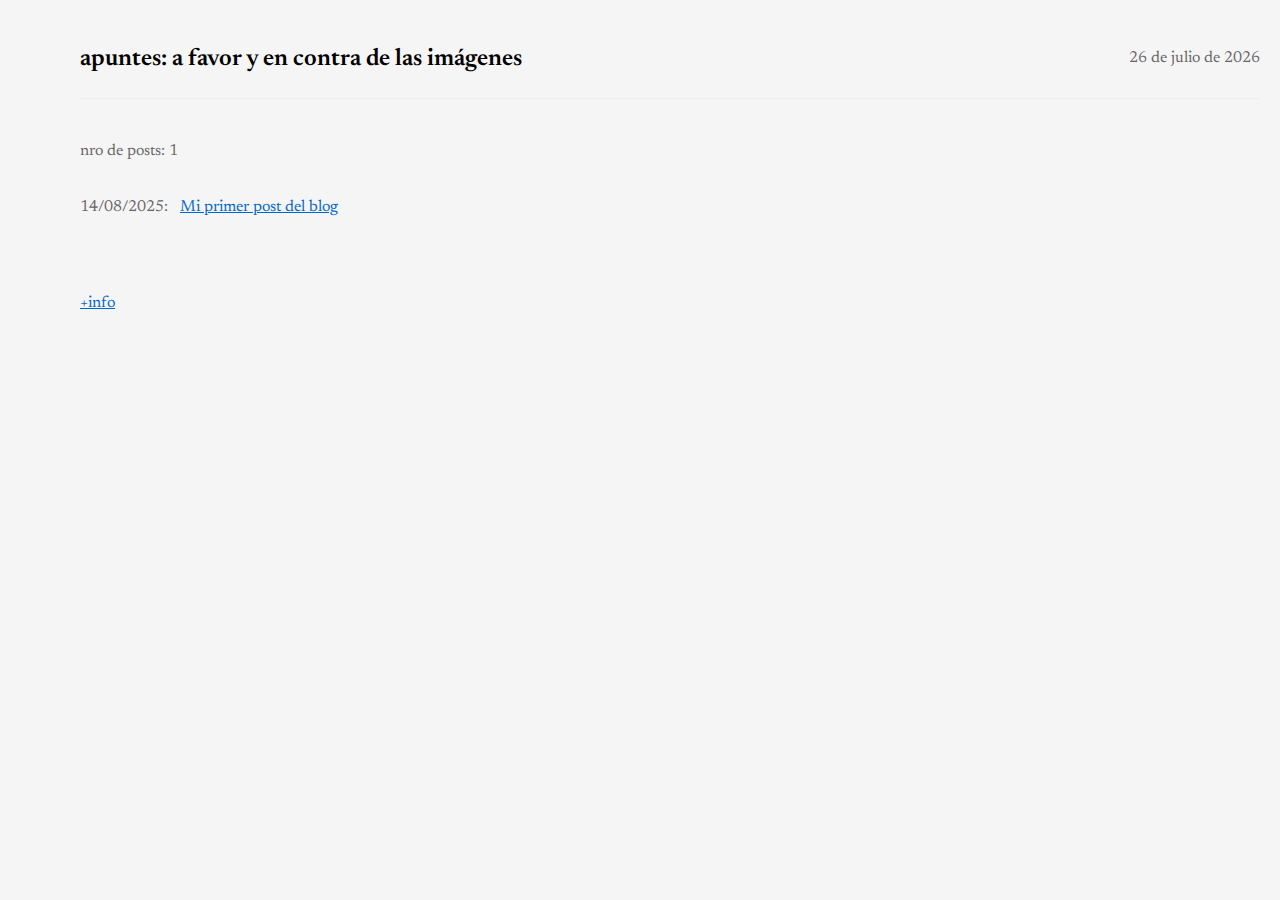
<file: index.html>
<!DOCTYPE html>
<html lang="es">
<head>
    <meta charset="UTF-8">
    <meta name="viewport" content="width=device-width, initial-scale=1.0">
    <title>czt: apuntes</title>
    <link rel="stylesheet" href="css/style.css">
</head>
<body>
    <header class="header">
        <h1 class="blog-title">apuntes: a favor y en contra de las imágenes</h1>
        <div class="current-date" id="current-date"></div>
    </header>

    <main>
        <div class="posts-count">
            nro de posts: <span id="post-count">1</span>
        </div>

        <div class="posts-list">
            <div class="post-item">
                <span class="post-date">14/08/2025:</span>
                <a href="posts/mi-primer-post.html" class="post-link">Mi primer post del blog</a>
            </div>
        </div>

        <a href="info.html" class="info-link">+info</a>
        
    </main>

    <script>
        // Actualizar fecha actual
        const currentDate = new Date().toLocaleDateString('es-ES', {
            year: 'numeric',
            month: 'long',
            day: 'numeric'
        });
        document.getElementById('current-date').textContent = currentDate;
    </script>
</body>
</html>
</file>
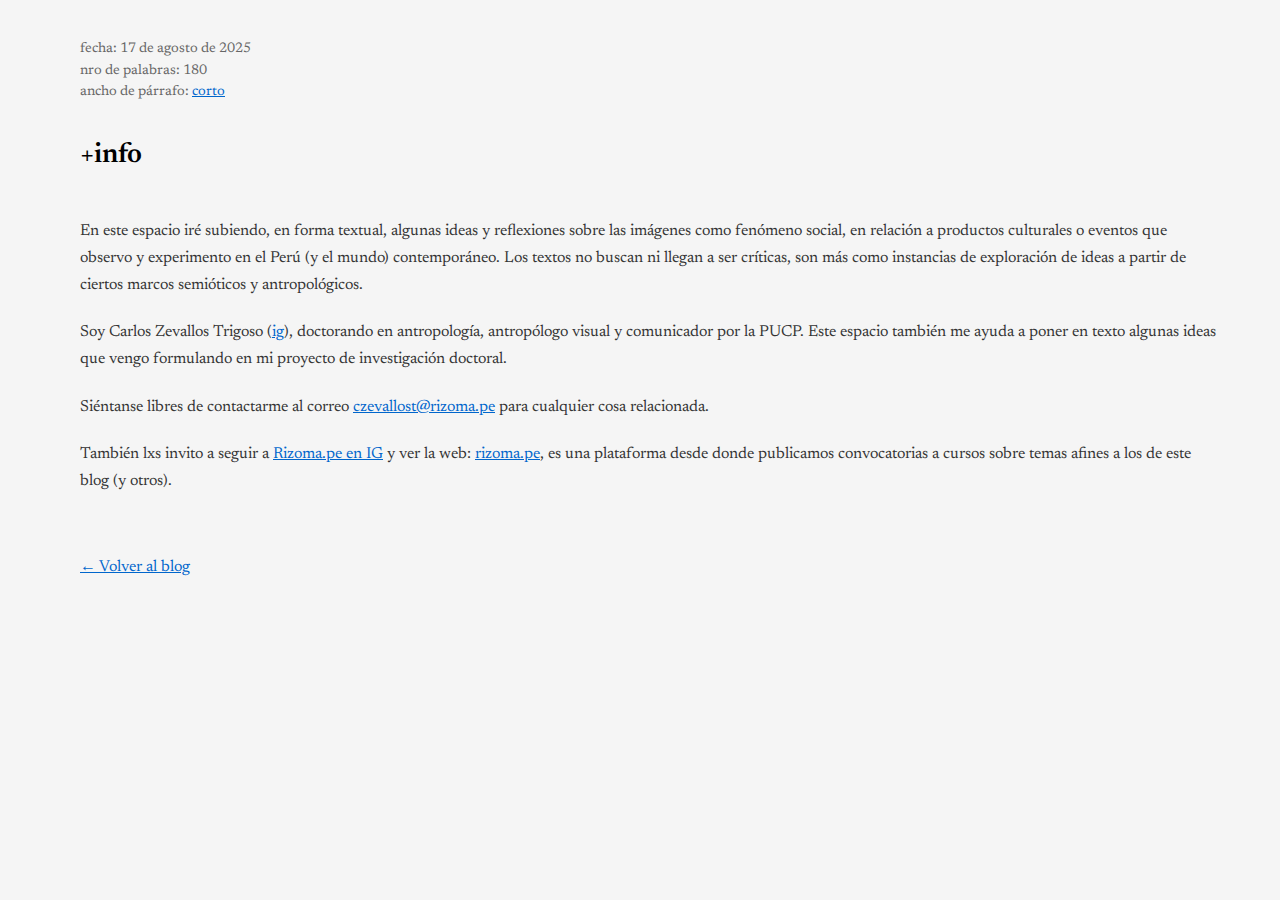
<file: info.html>
<!DOCTYPE html>
<html lang="es">
<head>
    <meta charset="UTF-8">
    <meta name="viewport" content="width=device-width, initial-scale=1.0">
    <title>+info - apuntes</title>
    <link rel="stylesheet" href="css/style.css">
</head>
<body>
    <article>
        <div class="post-meta">
            <div class="meta-item">fecha: 17 de agosto de 2025</div>
            <div class="meta-item">nro de palabras: 180</div>
            <div class="meta-item">
                ancho de párrafo: 
                <button id="width-toggle" class="width-toggle">corto</button>
            </div>
        </div>

        <h1 class="post-title">+info</h1>

        <div class="post-content" id="post-content">
            
            <div class="post-text">
                <p>En este espacio iré subiendo, en forma textual, algunas ideas y reflexiones sobre las imágenes como fenómeno social, en relación a productos culturales o eventos que observo y experimento en el Perú (y el mundo) contemporáneo. Los textos no buscan ni llegan a ser críticas, son más como instancias de exploración de ideas a partir de ciertos marcos semióticos y antropológicos.</p>

                <p>Soy Carlos Zevallos Trigoso (<a href="https://www.instagram.com/ca.zt/" class="post-link">ig</a>), doctorando en antropología, antropólogo visual y comunicador por la PUCP. Este espacio también me ayuda a poner en texto algunas ideas que vengo formulando en mi proyecto de investigación doctoral.</p>

                <p>Siéntanse libres de contactarme al correo <a href="mailto:czevallost@rizoma.pe" class="post-link">czevallost@rizoma.pe</a> para cualquier cosa relacionada.</p>

                <p>También lxs invito a seguir a <a href="https://www.instagram.com/rizoma.pe/" class="post-link">Rizoma.pe en IG</a> y ver la web: <a href="https://rizoma.pe/" class="post-link">rizoma.pe</a>, es una plataforma desde donde publicamos convocatorias a cursos sobre temas afines a los de este blog (y otros).</p>
            </div>
        </div>

        <a href="index.html" class="back-link">← Volver al blog</a>
    </article>

    <script>
        document.getElementById('width-toggle').addEventListener('click', function() {
            const content = document.getElementById('post-content');
            const button = this;
            
            if (button.textContent === 'corto') {
                content.classList.add('narrow');
                button.textContent = 'largo';
            } else {
                content.classList.remove('narrow');
                button.textContent = 'corto';
            }
        });
    </script>
</body>
</html>
</file>
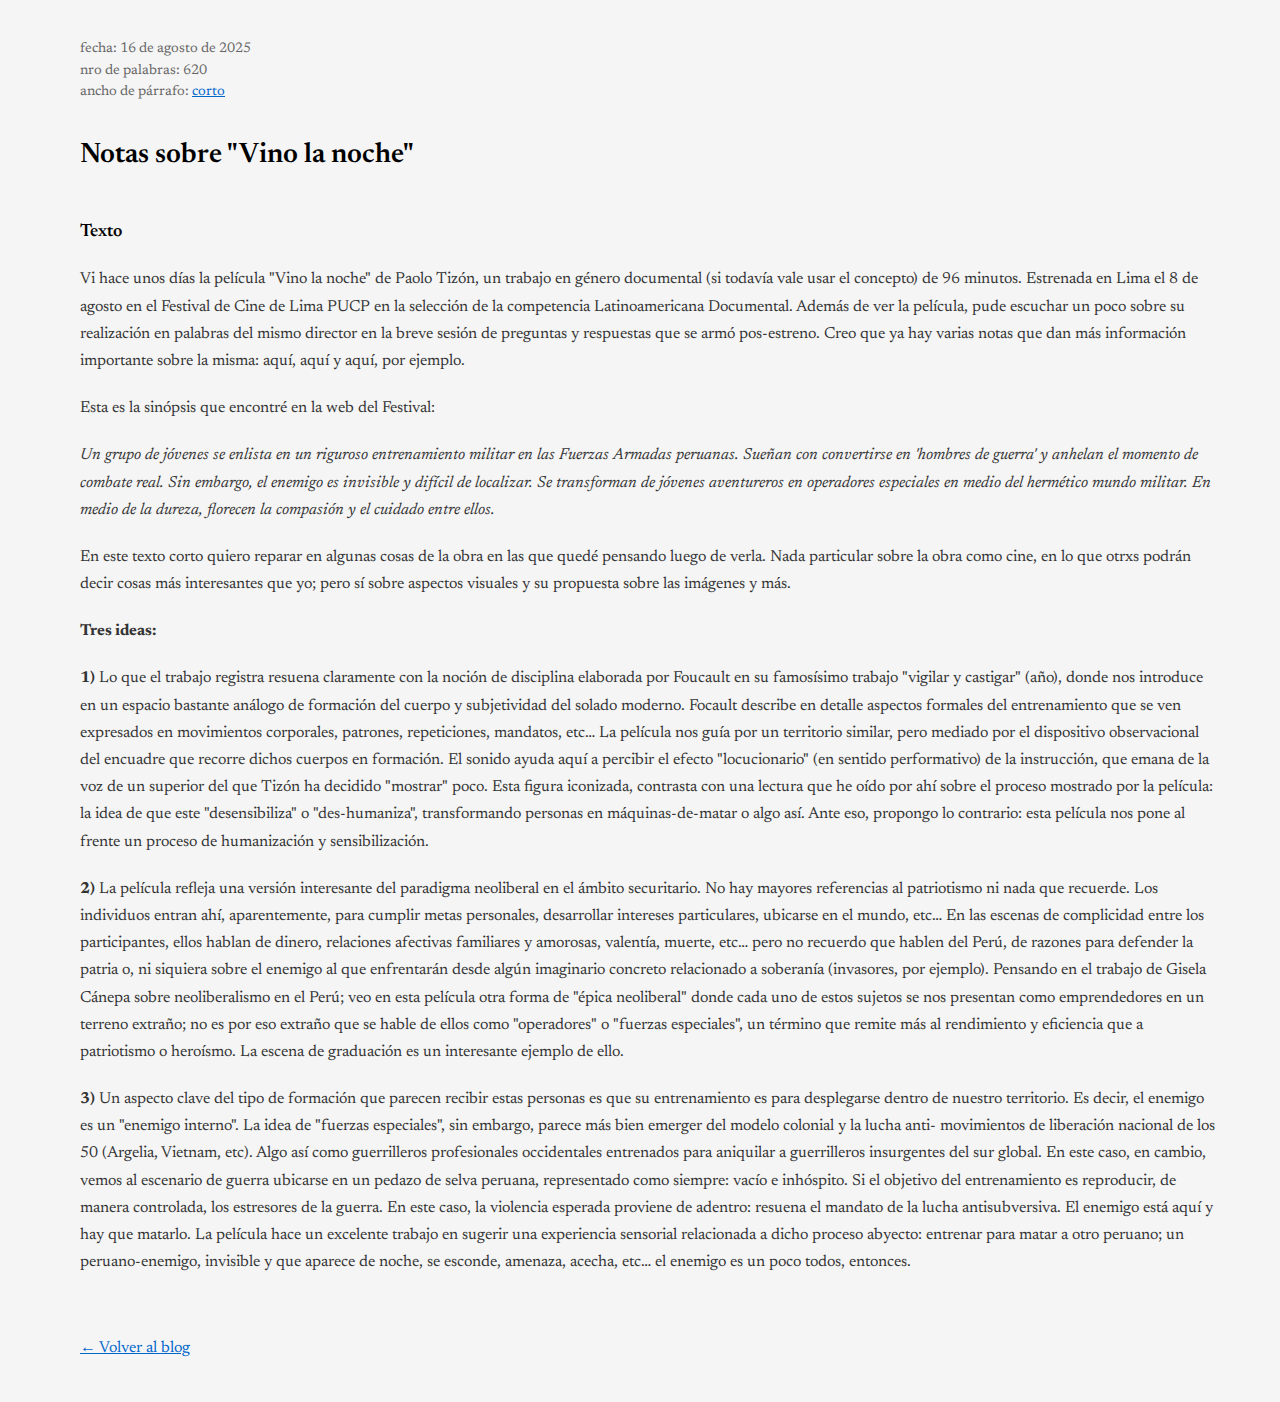
<file: posts/16ago_vinolanoche.html>
<!DOCTYPE html>
<html lang="es">
<head>
    <meta charset="UTF-8">
    <meta name="viewport" content="width=device-width, initial-scale=1.0">
    <title>Notas sobre "Vino la noche" - Mi Blog</title>
    <link rel="stylesheet" href="../css/style.css">
</head>
<body>
    <article>
        <div class="post-meta">
            <div class="meta-item">fecha: 16 de agosto de 2025</div>
            <div class="meta-item">nro de palabras: 620</div>
            <div class="meta-item">
                ancho de párrafo: 
                <button id="width-toggle" class="width-toggle">corto</button>
            </div>
        </div>

        <h1 class="post-title">Notas sobre "Vino la noche"</h1>

        <div class="post-content" id="post-content">
            <h2 class="content-title">Texto</h2>
            
            <div class="post-text">
                <p>Vi hace unos días la película "Vino la noche" de Paolo Tizón, un trabajo en género documental (si todavía vale usar el concepto) de 96 minutos. Estrenada en Lima el 8 de agosto en el Festival de Cine de Lima PUCP en la selección de la competencia Latinoamericana Documental. Además de ver la película, pude escuchar un poco sobre su realización en palabras del mismo director en la breve sesión de preguntas y respuestas que se armó pos-estreno. Creo que ya hay varias notas que dan más información importante sobre la misma: aquí, aquí y aquí, por ejemplo.</p>

                <p>Esta es la sinópsis que encontré en la web del Festival:</p>

                <p><em>Un grupo de jóvenes se enlista en un riguroso entrenamiento militar en las Fuerzas Armadas peruanas. Sueñan con convertirse en 'hombres de guerra' y anhelan el momento de combate real. Sin embargo, el enemigo es invisible y difícil de localizar. Se transforman de jóvenes aventureros en operadores especiales en medio del hermético mundo militar. En medio de la dureza, florecen la compasión y el cuidado entre ellos.</em></p>

                <p>En este texto corto quiero reparar en algunas cosas de la obra en las que quedé pensando luego de verla. Nada particular sobre la obra como cine, en lo que otrxs podrán decir cosas más interesantes que yo; pero sí sobre aspectos visuales y su propuesta sobre las imágenes y más.</p>

                <p><strong>Tres ideas:</strong></p>

                <p><strong>1)</strong> Lo que el trabajo registra resuena claramente con la noción de disciplina elaborada por Foucault en su famosísimo trabajo "vigilar y castigar" (año), donde nos introduce en un espacio bastante análogo de formación del cuerpo y subjetividad del solado moderno. Focault describe en detalle aspectos formales del entrenamiento que se ven expresados en movimientos corporales, patrones, repeticiones, mandatos, etc… La película nos guía por un territorio similar, pero mediado por el dispositivo observacional del encuadre que recorre dichos cuerpos en formación. El sonido ayuda aquí a percibir el efecto "locucionario" (en sentido performativo) de la instrucción, que emana de la voz de un superior del que Tizón ha decidido "mostrar" poco. Esta figura iconizada, contrasta con una lectura que he oído por ahí sobre el proceso mostrado por la película: la idea de que este "desensibiliza" o "des-humaniza", transformando personas en máquinas-de-matar o algo así. Ante eso, propongo lo contrario: esta película nos pone al frente un proceso de humanización y sensibilización.</p>

                <p><strong>2)</strong> La película refleja una versión interesante del paradigma neoliberal en el ámbito securitario. No hay mayores referencias al patriotismo ni nada que recuerde. Los individuos entran ahí, aparentemente, para cumplir metas personales, desarrollar intereses particulares, ubicarse en el mundo, etc… En las escenas de complicidad entre los participantes, ellos hablan de dinero, relaciones afectivas familiares y amorosas, valentía, muerte, etc… pero no recuerdo que hablen del Perú, de razones para defender la patria o, ni siquiera sobre el enemigo al que enfrentarán desde algún imaginario concreto relacionado a soberanía (invasores, por ejemplo). Pensando en el trabajo de Gisela Cánepa sobre neoliberalismo en el Perú; veo en esta película otra forma de "épica neoliberal" donde cada uno de estos sujetos se nos presentan como emprendedores en un terreno extraño; no es por eso extraño que se hable de ellos como "operadores" o "fuerzas especiales", un término que remite más al rendimiento y eficiencia que a patriotismo o heroísmo. La escena de graduación es un interesante ejemplo de ello.</p>

                <p><strong>3)</strong> Un aspecto clave del tipo de formación que parecen recibir estas personas es que su entrenamiento es para desplegarse dentro de nuestro territorio. Es decir, el enemigo es un "enemigo interno". La idea de "fuerzas especiales", sin embargo, parece más bien emerger del modelo colonial y la lucha anti- movimientos de liberación nacional de los 50 (Argelia, Vietnam, etc). Algo así como guerrilleros profesionales occidentales entrenados para aniquilar a guerrilleros insurgentes del sur global. En este caso, en cambio, vemos al escenario de guerra ubicarse en un pedazo de selva peruana, representado como siempre: vacío e inhóspito. Si el objetivo del entrenamiento es reproducir, de manera controlada, los estresores de la guerra. En este caso, la violencia esperada proviene de adentro: resuena el mandato de la lucha antisubversiva. El enemigo está aquí y hay que matarlo. La película hace un excelente trabajo en sugerir una experiencia sensorial relacionada a dicho proceso abyecto: entrenar para matar a otro peruano; un peruano-enemigo, invisible y que aparece de noche, se esconde, amenaza, acecha, etc… el enemigo es un poco todos, entonces.</p>
            </div>
        </div>

        <a href="../index.html" class="back-link">← Volver al blog</a>
    </article>

    <script>
        document.getElementById('width-toggle').addEventListener('click', function() {
            const content = document.getElementById('post-content');
            const button = this;
            
            if (button.textContent === 'corto') {
                content.classList.add('narrow');
                button.textContent = 'largo';
            } else {
                content.classList.remove('narrow');
                button.textContent = 'corto';
            }
        });
    </script>
</body>
</html>
</file>
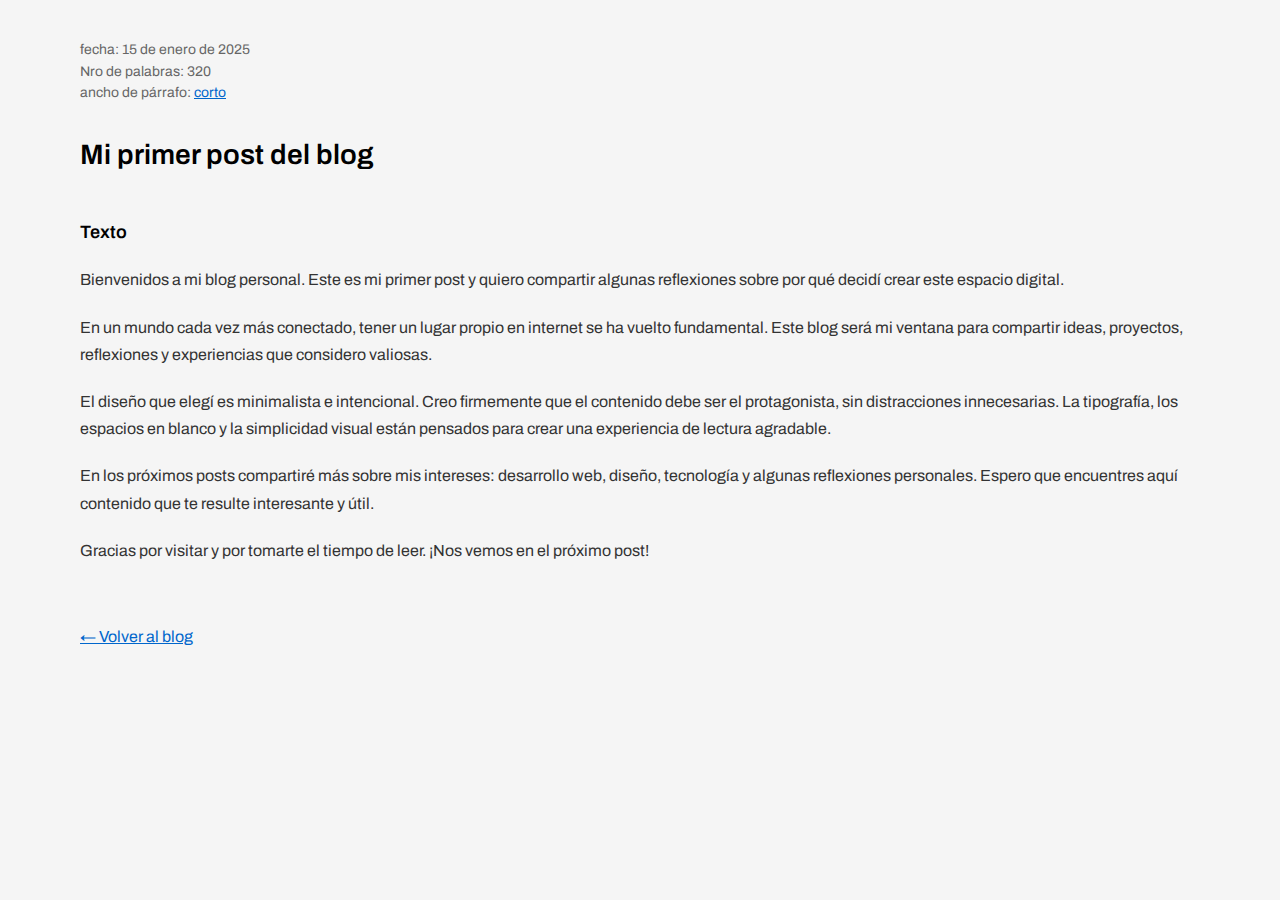
<file: posts/mi-primer-post.html>
<!DOCTYPE html>
<html lang="es">
<head>
    <meta charset="UTF-8">
    <meta name="viewport" content="width=device-width, initial-scale=1.0">
    <title>Mi primer post - Mi Blog</title>
    <link href="https://fonts.googleapis.com/css2?family=Archivo:wght@400;500;600&display=swap" rel="stylesheet">
    <style>
        * {
            margin: 0;
            padding: 0;
            box-sizing: border-box;
        }

        body {
            font-family: 'Archivo', sans-serif;
            line-height: 1.6;
            color: #333;
            width: 100%;
            margin: 0;
            padding: 40px 20px 40px 80px;
            background-color: #f5f5f5;
        }

        .post-meta {
            margin-bottom: 30px;
            font-size: 14px;
            line-height: 1.4;
        }

        .meta-item {
            margin-bottom: 2px;
            color: #666;
        }

        .post-title {
            font-size: 28px;
            font-weight: 600;
            color: #000;
            margin-bottom: 20px;
        }

        .post-content {
            margin-top: 40px;
            width: calc(100% - 40px);
            max-width: none;
            transition: width 0.3s ease;
            font-size: 16px;
        }

        .post-content.narrow {
            width: 60%;
            max-width: 700px;
        }

        .content-title {
            font-size: 18px;
            font-weight: 600;
            color: #000;
            margin-bottom: 20px;
        }

        .post-text {
            line-height: 1.7;
            color: #333;
        }

        .post-text p {
            margin-bottom: 20px;
        }

        .width-toggle {
            background: none;
            border: none;
            color: #0066cc;
            text-decoration: underline;
            cursor: pointer;
            font-family: inherit;
            font-size: inherit;
            padding: 0;
        }

        .width-toggle:hover {
            color: #004499;
        }

        .back-link {
            display: inline-block;
            margin-top: 40px;
            color: #0066cc;
            text-decoration: underline;
            font-size: 16px;
        }

        .back-link:hover {
            color: #004499;
        }

        @media (max-width: 600px) {
            body {
                padding: 20px 15px;
            }
            
            .post-title {
                font-size: 24px;
            }
        }
    </style>
</head>
<body>
    <article>
        <div class="post-meta">
            <div class="meta-item">fecha: 15 de enero de 2025</div>
            <div class="meta-item">Nro de palabras: 320</div>
            <div class="meta-item">
                ancho de párrafo: 
                <button id="width-toggle" class="width-toggle">corto</button>
            </div>
        </div>

        <h1 class="post-title">Mi primer post del blog</h1>

        <div class="post-content" id="post-content">
            <h2 class="content-title">Texto</h2>
            
            <div class="post-text">
                <p>Bienvenidos a mi blog personal. Este es mi primer post y quiero compartir algunas reflexiones sobre por qué decidí crear este espacio digital.</p>

                <p>En un mundo cada vez más conectado, tener un lugar propio en internet se ha vuelto fundamental. Este blog será mi ventana para compartir ideas, proyectos, reflexiones y experiencias que considero valiosas.</p>

                <p>El diseño que elegí es minimalista e intencional. Creo firmemente que el contenido debe ser el protagonista, sin distracciones innecesarias. La tipografía, los espacios en blanco y la simplicidad visual están pensados para crear una experiencia de lectura agradable.</p>

                <p>En los próximos posts compartiré más sobre mis intereses: desarrollo web, diseño, tecnología y algunas reflexiones personales. Espero que encuentres aquí contenido que te resulte interesante y útil.</p>

                <p>Gracias por visitar y por tomarte el tiempo de leer. ¡Nos vemos en el próximo post!</p>
            </div>
        </div>

        <a href="../index.html" class="back-link">← Volver al blog</a>
    </article>

    <script>
        document.getElementById('width-toggle').addEventListener('click', function() {
            const content = document.getElementById('post-content');
            const button = this;
            
            if (button.textContent === 'corto') {
                content.classList.add('narrow');
                button.textContent = 'largo';
            } else {
                content.classList.remove('narrow');
                button.textContent = 'corto';
            }
        });
    </script>
</body>
</html>
</file>
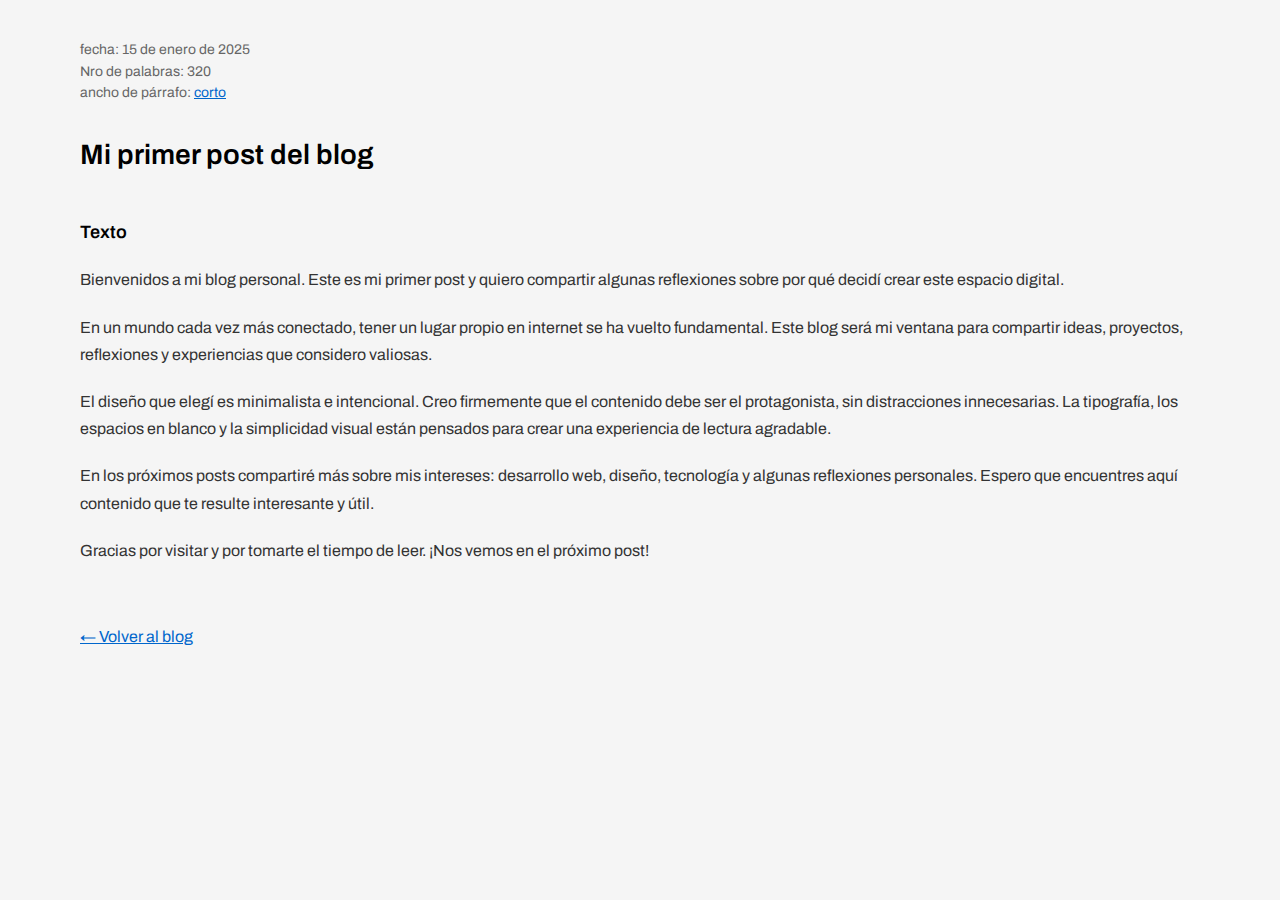
<file: posts/reflexiones.html>
<!DOCTYPE html>
<html lang="es">
<head>
    <meta charset="UTF-8">
    <meta name="viewport" content="width=device-width, initial-scale=1.0">
    <title>Reflexiones</title>
    <link href="https://fonts.googleapis.com/css2?family=Archivo:wght@400;500;600&display=swap" rel="stylesheet">
    <style>
        * {
            margin: 0;
            padding: 0;
            box-sizing: border-box;
        }

        body {
            font-family: 'Archivo', sans-serif;
            line-height: 1.6;
            color: #333;
            width: 100%;
            margin: 0;
            padding: 40px 20px 40px 80px;
            background-color: #f5f5f5;
        }

        .post-meta {
            margin-bottom: 30px;
            font-size: 14px;
            line-height: 1.4;
        }

        .meta-item {
            margin-bottom: 2px;
            color: #666;
        }

        .post-title {
            font-size: 28px;
            font-weight: 600;
            color: #000;
            margin-bottom: 20px;
        }

        .post-content {
            margin-top: 40px;
            width: calc(100% - 40px);
            max-width: none;
            transition: width 0.3s ease;
            font-size: 16px;
        }

        .post-content.narrow {
            width: 60%;
            max-width: 700px;
        }

        .content-title {
            font-size: 18px;
            font-weight: 600;
            color: #000;
            margin-bottom: 20px;
        }

        .post-text {
            line-height: 1.7;
            color: #333;
        }

        .post-text p {
            margin-bottom: 20px;
        }

        .width-toggle {
            background: none;
            border: none;
            color: #0066cc;
            text-decoration: underline;
            cursor: pointer;
            font-family: inherit;
            font-size: inherit;
            padding: 0;
        }

        .width-toggle:hover {
            color: #004499;
        }

        .back-link {
            display: inline-block;
            margin-top: 40px;
            color: #0066cc;
            text-decoration: underline;
            font-size: 16px;
        }

        .back-link:hover {
            color: #004499;
        }

        @media (max-width: 600px) {
            body {
                padding: 20px 15px;
            }
            
            .post-title {
                font-size: 24px;
            }
        }
    </style>
</head>
<body>
    <article>
        <div class="post-meta">
            <div class="meta-item">fecha: 15 de enero de 2025</div>
            <div class="meta-item">Nro de palabras: 320</div>
            <div class="meta-item">
                ancho de párrafo: 
                <button id="width-toggle" class="width-toggle">corto</button>
            </div>
        </div>

        <h1 class="post-title">Mi primer post del blog</h1>

        <div class="post-content" id="post-content">
            <h2 class="content-title">Texto</h2>
            
            <div class="post-text">
                <p>Bienvenidos a mi blog personal. Este es mi primer post y quiero compartir algunas reflexiones sobre por qué decidí crear este espacio digital.</p>

                <p>En un mundo cada vez más conectado, tener un lugar propio en internet se ha vuelto fundamental. Este blog será mi ventana para compartir ideas, proyectos, reflexiones y experiencias que considero valiosas.</p>

                <p>El diseño que elegí es minimalista e intencional. Creo firmemente que el contenido debe ser el protagonista, sin distracciones innecesarias. La tipografía, los espacios en blanco y la simplicidad visual están pensados para crear una experiencia de lectura agradable.</p>

                <p>En los próximos posts compartiré más sobre mis intereses: desarrollo web, diseño, tecnología y algunas reflexiones personales. Espero que encuentres aquí contenido que te resulte interesante y útil.</p>

                <p>Gracias por visitar y por tomarte el tiempo de leer. ¡Nos vemos en el próximo post!</p>
            </div>
        </div>

        <a href="../index.html" class="back-link">← Volver al blog</a>
    </article>

    <script>
        document.getElementById('width-toggle').addEventListener('click', function() {
            const content = document.getElementById('post-content');
            const button = this;
            
            if (button.textContent === 'corto') {
                content.classList.add('narrow');
                button.textContent = 'largo';
            } else {
                content.classList.remove('narrow');
                button.textContent = 'corto';
            }
        });
    </script>
</body>
</html>
</file>
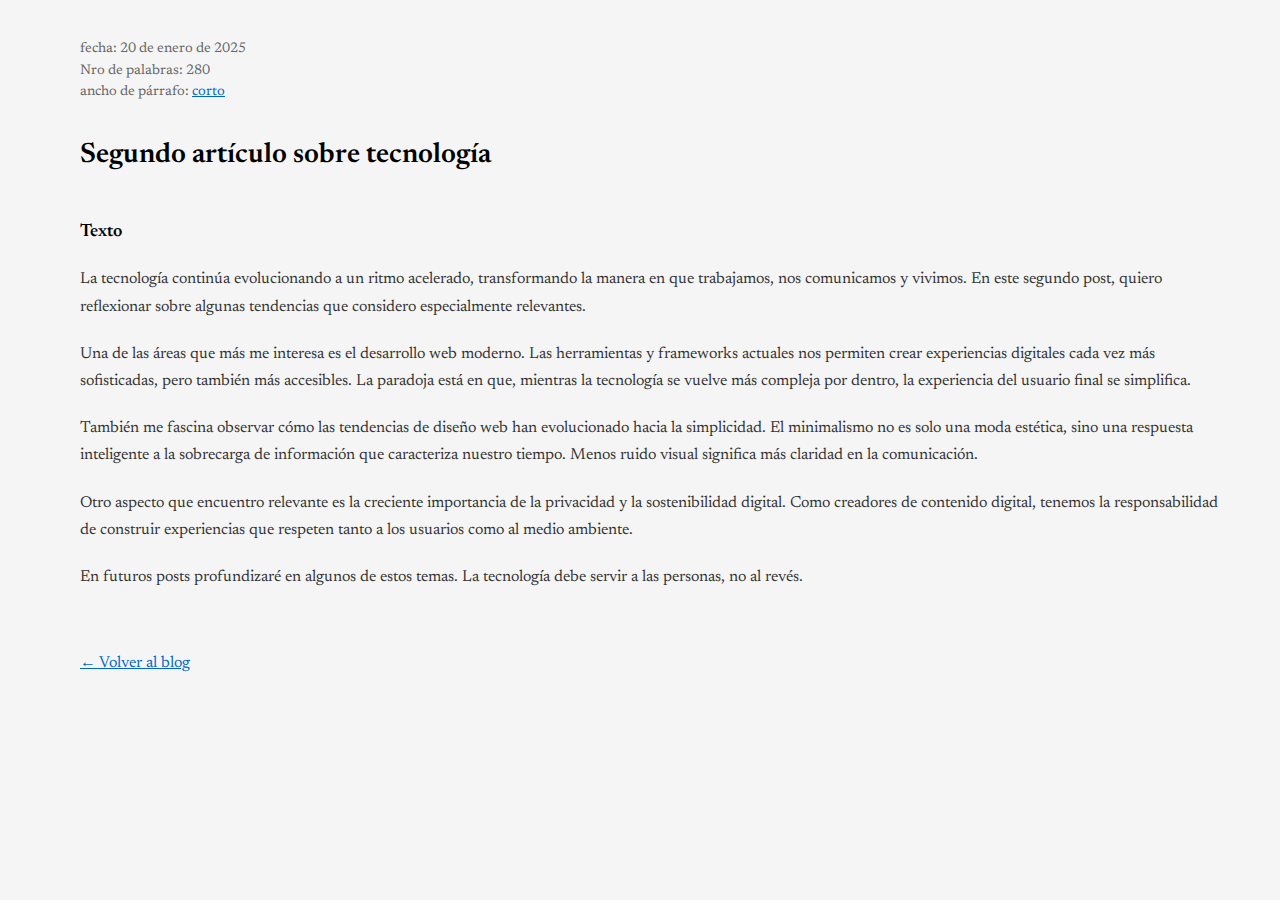
<file: posts/segundo-articulo.html>
<!DOCTYPE html>
<html lang="es">
<head>
    <meta charset="UTF-8">
    <meta name="viewport" content="width=device-width, initial-scale=1.0">
    <title>Segundo artículo sobre tecnología - Mi Blog</title>
    <link rel="stylesheet" href="../css/style.css">
</head>
<body>
    <article>
        <div class="post-meta">
            <div class="meta-item">fecha: 20 de enero de 2025</div>
            <div class="meta-item">Nro de palabras: 280</div>
            <div class="meta-item">
                ancho de párrafo: 
                <button id="width-toggle" class="width-toggle">corto</button>
            </div>
        </div>

        <h1 class="post-title">Segundo artículo sobre tecnología</h1>

        <div class="post-content" id="post-content">
            <h2 class="content-title">Texto</h2>
            
            <div class="post-text">
                <p>La tecnología continúa evolucionando a un ritmo acelerado, transformando la manera en que trabajamos, nos comunicamos y vivimos. En este segundo post, quiero reflexionar sobre algunas tendencias que considero especialmente relevantes.</p>

                <p>Una de las áreas que más me interesa es el desarrollo web moderno. Las herramientas y frameworks actuales nos permiten crear experiencias digitales cada vez más sofisticadas, pero también más accesibles. La paradoja está en que, mientras la tecnología se vuelve más compleja por dentro, la experiencia del usuario final se simplifica.</p>

                <p>También me fascina observar cómo las tendencias de diseño web han evolucionado hacia la simplicidad. El minimalismo no es solo una moda estética, sino una respuesta inteligente a la sobrecarga de información que caracteriza nuestro tiempo. Menos ruido visual significa más claridad en la comunicación.</p>

                <p>Otro aspecto que encuentro relevante es la creciente importancia de la privacidad y la sostenibilidad digital. Como creadores de contenido digital, tenemos la responsabilidad de construir experiencias que respeten tanto a los usuarios como al medio ambiente.</p>

                <p>En futuros posts profundizaré en algunos de estos temas. La tecnología debe servir a las personas, no al revés.</p>
            </div>
        </div>

        <a href="../index.html" class="back-link">← Volver al blog</a>
    </article>

    <script>
        document.getElementById('width-toggle').addEventListener('click', function() {
            const content = document.getElementById('post-content');
            const button = this;
            
            if (button.textContent === 'corto') {
                content.classList.add('narrow');
                button.textContent = 'largo';
            } else {
                content.classList.remove('narrow');
                button.textContent = 'corto';
            }
        });
    </script>
</body>
</html>
</file>
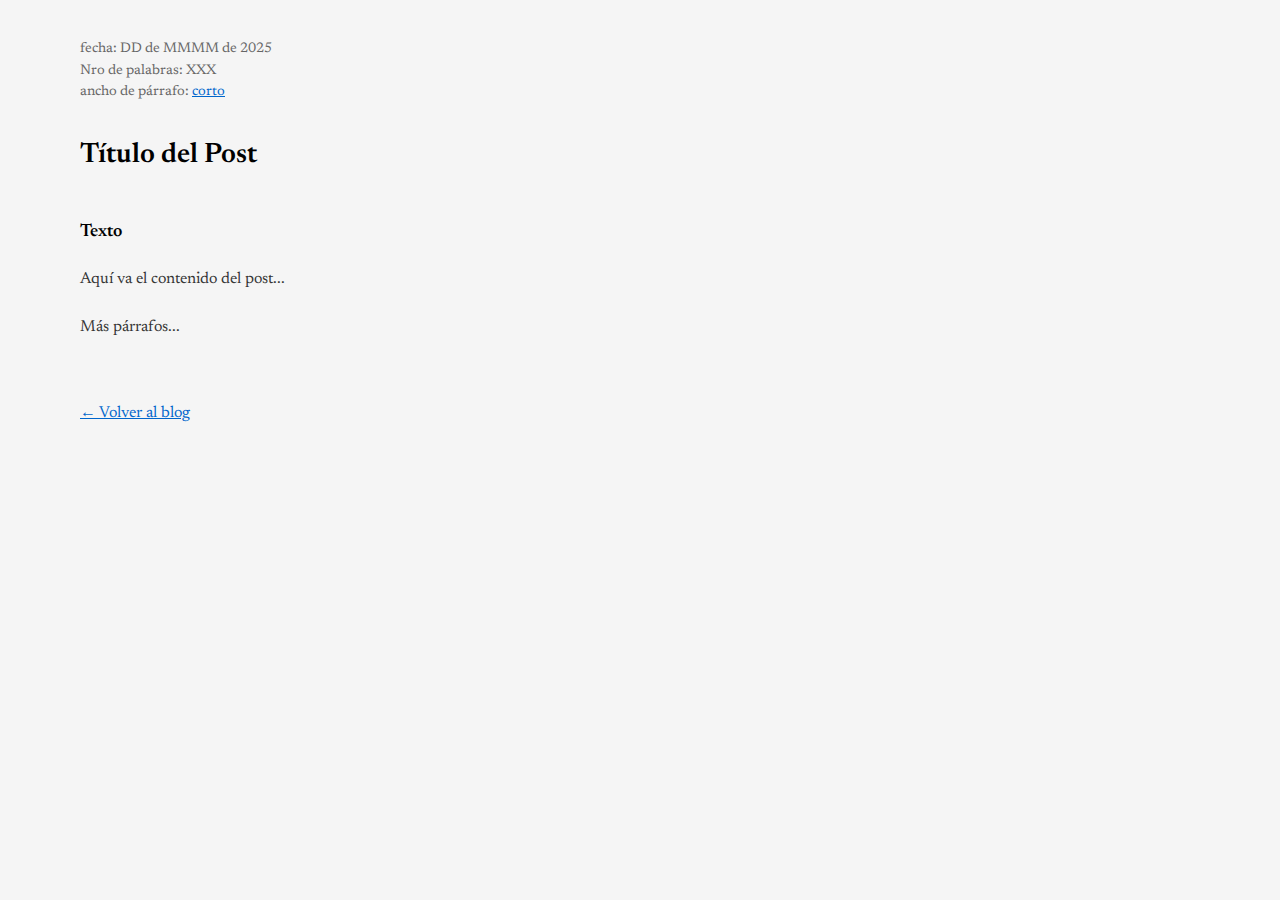
<file: posts/template-post.html>
<!DOCTYPE html>
<html lang="es">
<head>
    <meta charset="UTF-8">
    <meta name="viewport" content="width=device-width, initial-scale=1.0">
    <title>Título del Post - Mi Blog</title>
    <link rel="stylesheet" href="../css/style.css">
</head>
<body>
    <article>
        <div class="post-meta">
            <div class="meta-item">fecha: DD de MMMM de 2025</div>
            <div class="meta-item">Nro de palabras: XXX</div>
            <div class="meta-item">
                ancho de párrafo: 
                <button id="width-toggle" class="width-toggle">corto</button>
            </div>
        </div>

        <h1 class="post-title">Título del Post</h1>

        <div class="post-content" id="post-content">
            <h2 class="content-title">Texto</h2>
            
            <div class="post-text">
                <p>Aquí va el contenido del post...</p>
                
                <p>Más párrafos...</p>
            </div>
        </div>

        <a href="../index.html" class="back-link">← Volver al blog</a>
    </article>

    <script>
        document.getElementById('width-toggle').addEventListener('click', function() {
            const content = document.getElementById('post-content');
            const button = this;
            
            if (button.textContent === 'corto') {
                content.classList.add('narrow');
                button.textContent = 'largo';
            } else {
                content.classList.remove('narrow');
                button.textContent = 'corto';
            }
        });
    </script>
</body>
</html>
</file>
<file: css/style.css>
@import url('https://fonts.googleapis.com/css2?family=Newsreader:wght@400;500;600&display=swap');

* {
    margin: 0;
    padding: 0;
    box-sizing: border-box;
}

body {
    font-family: 'Newsreader', serif;
    line-height: 1.6;
    color: #333;
    width: 100%;
    margin: 0;
    padding: 40px 20px 40px 80px;
    background-color: #f5f5f5;
}

/* Header */
.header {
    display: flex;
    justify-content: space-between;
    align-items: center;
    margin-bottom: 40px;
    padding-bottom: 20px;
    border-bottom: 1px solid #eee;
}

.blog-title {
    font-size: 24px;
    font-weight: 600;
    color: #000;
}

.current-date {
    font-size: 16px;
    color: #666;
}

/* Posts list en página principal */
.posts-count {
    margin-bottom: 30px;
    font-size: 16px;
    color: #666;
}

.posts-list {
    margin-bottom: 40px;
}

.post-item {
    margin-bottom: 8px;
    font-size: 16px;
}

.post-date {
    color: #666;
    margin-right: 8px;
}

.post-link {
    color: #0066cc;
    text-decoration: underline;
}

.post-link:hover {
    color: #004499;
}

.info-link {
    display: inline-block;
    margin: 30px 0 40px 0;
    color: #0066cc;
    text-decoration: underline;
    font-size: 16px;
}

.info-link:hover {
    color: #004499;
}

.section {
    margin-bottom: 30px;
}

.section-title {
    font-size: 16px;
    color: #000;
    margin-bottom: 8px;
}

.links-list {
    font-size: 16px;
    color: #666;
}

.links-list a {
    color: #0066cc;
    text-decoration: underline;
    margin-right: 8px;
}

.links-list a:hover {
    color: #004499;
}

/* Estilos para posts individuales */
.post-meta {
    margin-bottom: 30px;
    font-size: 14px;
    line-height: 1.4;
}

.meta-item {
    margin-bottom: 2px;
    color: #666;
}

.post-title {
    font-size: 28px;
    font-weight: 600;
    color: #000;
    margin-bottom: 20px;
}

.post-content {
    margin-top: 40px;
    width: calc(100% - 40px);
    max-width: none;
    transition: width 0.3s ease;
    font-size: 16px;
}

.post-content.narrow {
    width: 60%;
    max-width: 700px;
}

.content-title {
    font-size: 18px;
    font-weight: 600;
    color: #000;
    margin-bottom: 20px;
}

.post-text {
    line-height: 1.7;
    color: #333;
}

.post-text p {
    margin-bottom: 20px;
}

.width-toggle {
    background: none;
    border: none;
    color: #0066cc;
    text-decoration: underline;
    cursor: pointer;
    font-family: inherit;
    font-size: inherit;
    padding: 0;
}

.width-toggle:hover {
    color: #004499;
}

.back-link {
    display: inline-block;
    margin-top: 40px;
    color: #0066cc;
    text-decoration: underline;
    font-size: 16px;
}

.back-link:hover {
    color: #004499;
}

/* Responsive */
@media (max-width: 600px) {
    .header {
        flex-direction: column;
        align-items: flex-start;
        gap: 10px;
    }
    
    body {
        padding: 20px 15px;
    }
    
    .post-title {
        font-size: 24px;
    }
}
</file>
